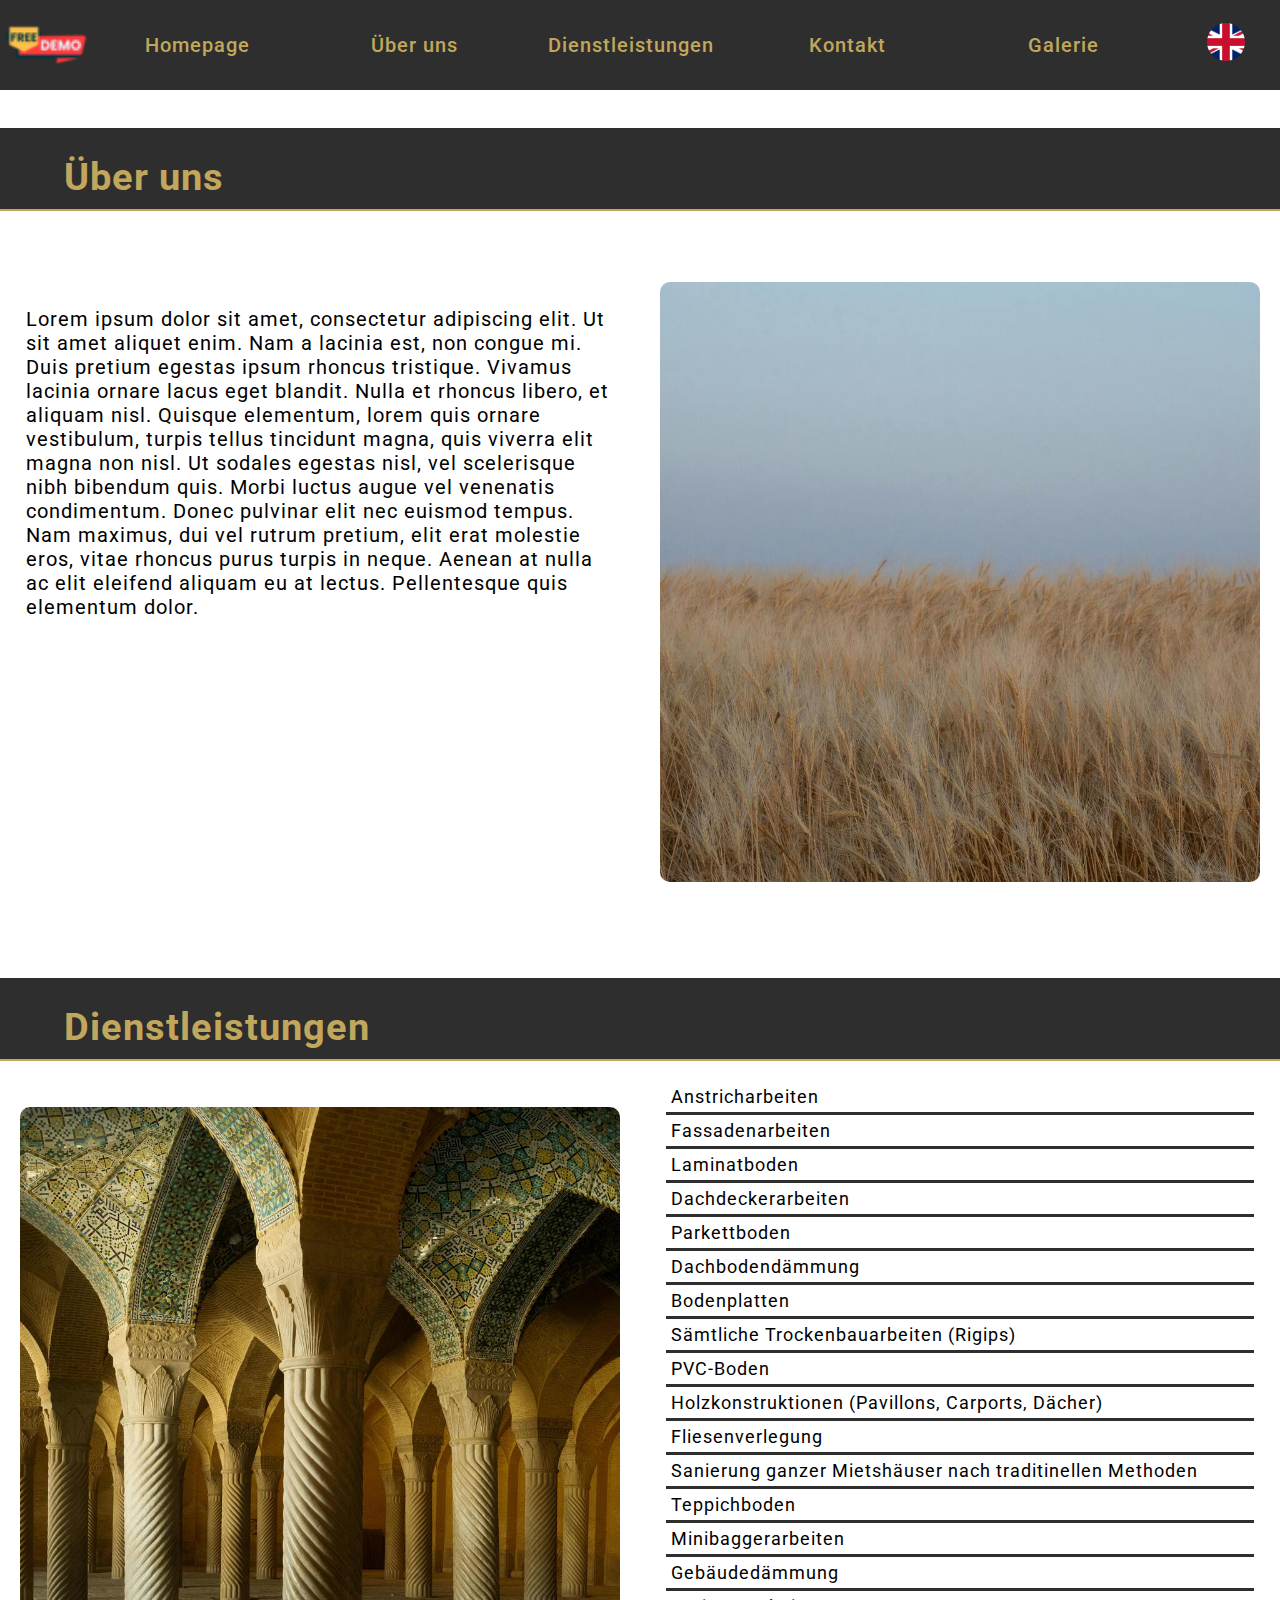
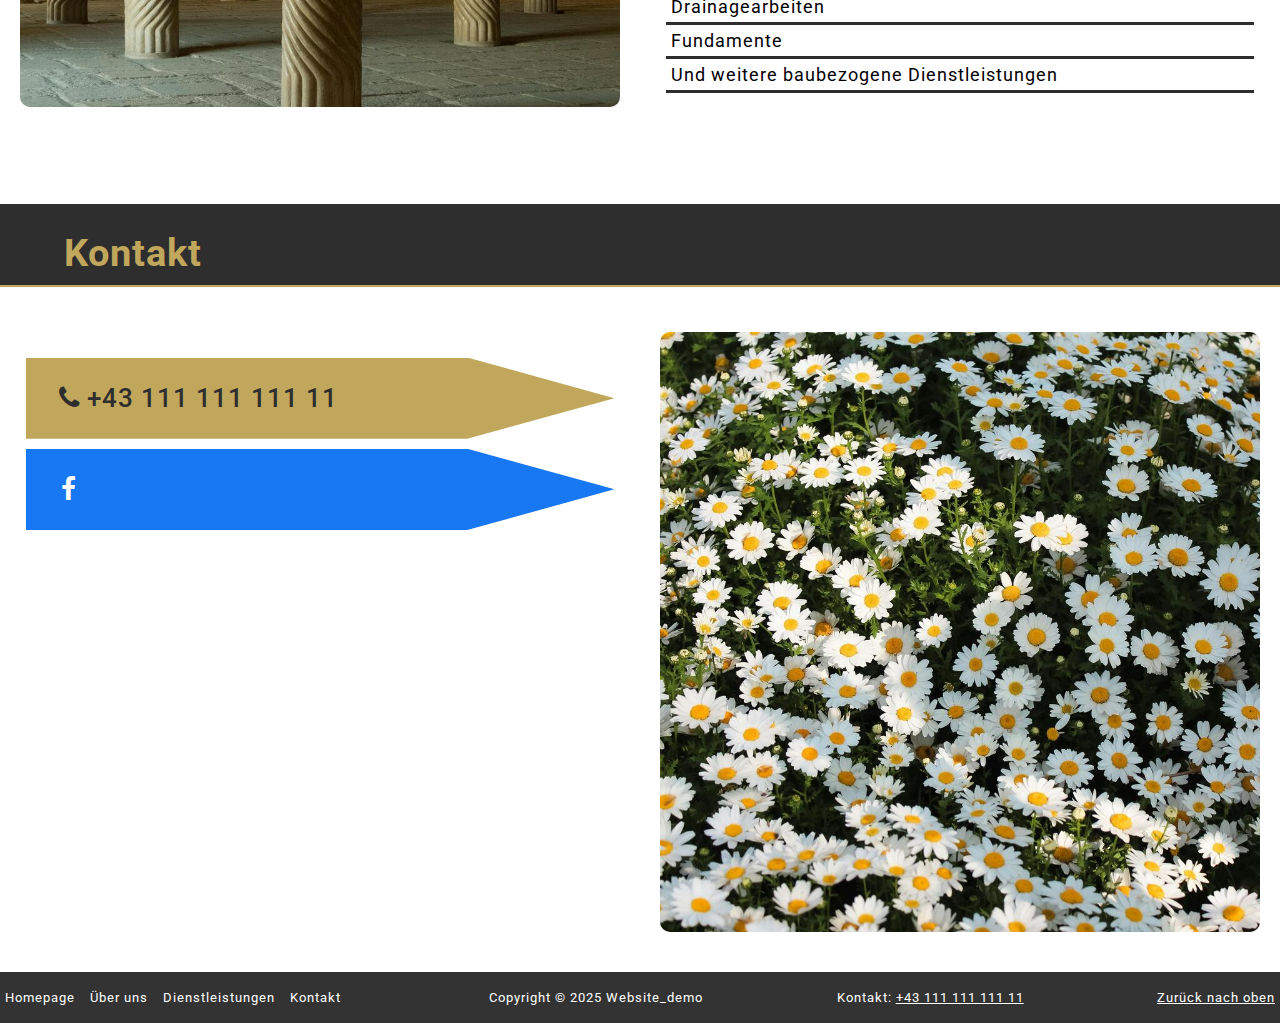
<file: index.html>
<!DOCTYPE html>
<html lang="de">
    <head>
        <title>Website_demo</title>
        <meta name="viewport" content="width=device-width, initial-scale=1.0">
        <meta charset="UTF-8">
        <meta name="description" content="website description">
        <meta name="keywords" content="Anstricharbeiten, Fassadenarbeiten, Laminatboden, Dachdeckerarbeiten, Parkettboden, Dachbodendämmung, Bodenplatten, Sämtliche Trockenbauarbeiten (Rigips), PVC-Boden, Holzkonstruktionen (Pavillons, Carports, Dächer), Fliesenverlegung, Sanierung ganzer Mietshäuser nach traditinellen Methoden, Teppichboden">
        <link rel="stylesheet" href="style.css">
        <link rel="stylesheet" href="font/css/fontello.css">
        <meta http-equiv="X-UA-Compatible" content="IE=edge">
        <meta name="author" content="Ola">
        <link rel="icon" href="img/logo.jfif">
        <link rel="preconnect" href="https://fonts.googleapis.com">
        <link rel="preconnect" href="https://fonts.gstatic.com" crossorigin>
        <link href="https://fonts.googleapis.com/css2?family=Roboto:wght@400;500;700&display=swap" rel="stylesheet">
        <link rel="icon" type="image/jpg" sizes="32x32" href="img2/logo-small.png">
        <link rel="icon" type="image/jpg" sizes="16x16" href="img2/logo-small.png">
        <link rel="apple-touch-icon" href="img2/logo-small.png">
        
    </head>
    <body>
        <header>

            <nav>
                <div class="menu_gl">
                <div class="rightSection"><a href="index.html"><img src="img/logo.png" class="logo" alt="logotype"   srcset="img2/logo-small.png 480w, img2/logo-medium.png 800w, img2/logo-large.png 1200w"
                    sizes="(max-width: 600px) 80vw, 50vw"></a></div>
                <div class="midleSection"> 
                    <div class="el_menu"><a href="index.html">Homepage</a></div>
                    <div class="el_menu"><a href="#about">Über uns</a></div>
                    <div class="el_menu"><a href="#services">Dienstleistungen</a></div>
                    <div class="el_menu"><a href="#contact">Kontakt</a></div>
                    <div class="el_menu"><a href="gallery.html">Galerie</a></div>
                    <div class="eng"><a href="main_eng.html"><img src="img/eng.png" alt="change language to English"></a></div>
                    </div>
                </div>
            </nav>
        </header>
        <main>    
            <div class="grid-container">
                <div class="onas" id="about"> Über uns </div>
                <div class="main-content" >
                            
                            <div class="opis">
                                Lorem ipsum dolor sit amet, consectetur adipiscing elit. Ut sit amet aliquet enim. Nam a lacinia est, non congue mi. Duis pretium egestas ipsum rhoncus tristique. Vivamus lacinia ornare lacus eget blandit. Nulla et rhoncus libero, et aliquam nisl. Quisque elementum, lorem quis ornare vestibulum, turpis tellus tincidunt magna, quis viverra elit magna non nisl. Ut sodales egestas nisl, vel scelerisque nibh bibendum quis. Morbi luctus augue vel venenatis condimentum. Donec pulvinar elit nec euismod tempus. Nam maximus, dui vel rutrum pretium, elit erat molestie eros, vitae rhoncus purus turpis in neque. Aenean at nulla ac elit eleifend aliquam eu at lectus. Pellentesque quis elementum dolor.
                            </div>
                </div>
                <div class="photo" id="photo1">
                    <div class="hexagon">
                    <img src="img/zdj3.jpg" alt="Opis zdjęcia" srcset="img2/zdj3-small.jpg 300w, img2/zdj3-medium.jpg 600w, img2/zdj3-large.jpg 960w, img2/zdj3-xlarge.jpg 1200w"
                    sizes="(max-width: 600px) 50vw, (max-width: 1200px) 50vw, 50vw">
                    </div>
                </div>
                
                <div class="photo-l" id="photo2">
                    <div class="hexagon">
                    <img src="img/zdj4.jpg" alt="Opis zdjęcia" srcset="img2/zdj4-small.jpg 300w, img2/zdj4-medium.jpg 600w, img2/zdj4-large.jpg 960w, img2/zdj4-xlarge.jpg 1200w"
                    sizes="(max-width: 600px) 50vw, (max-width: 1200px) 50vw, 50vw">
                    </div>
                </div>
                <div class="onas1" id="services"> Dienstleistungen </div>
                <div class="main-content" >
                    
                    <div class="opis"> 
                        <ul>
                            <li >Anstricharbeiten</li>
                            <li>Fassadenarbeiten</li>
                            <li>Laminatboden</li>
                            <li>Dachdeckerarbeiten</li>
                            <li>Parkettboden</li>
                            <li>Dachbodendämmung</li>
                            <li>Bodenplatten</li>
                            <li>Sämtliche Trockenbauarbeiten (Rigips)</li>
                            <li>PVC-Boden</li>
                            <li>Holzkonstruktionen (Pavillons, Carports, Dächer)</li>
                            <li>Fliesenverlegung</li>
                            <li>Sanierung ganzer Mietshäuser nach traditinellen Methoden</li>
                            <li>Teppichboden</li> 
                            <li>Minibaggerarbeiten</li>
                            <li>Gebäudedämmung</li>
                            <li>Drainagearbeiten</li>
                            <li>Fundamente</li> 
                            <li>Und weitere baubezogene Dienstleistungen</li>      
                        </ul>
                    </div>
                </div>
                <div class="main-content" id="contact">
                    <div class="onas"> Kontakt </div>
                    <div class="opis">
                        <div class="hexagon1">
                            <i class="demo-icon icon-phone"></i> <a href="+43 111 111 111 11">+43 111 111 111 11</a> 
                        </div>
                        <a href="https://www.facebook.com" aria-label="Lesen Sie mehr über Ola auf Facebook"><div class="hexagon1" id="hex1">
                            <i class="demo-icon icon-facebook"></i>
                        </div></a>
                    </div>
                </div>
                <div class="photo" id="photo1">
                    <div class="hexagon">
                    <img src="img/zdj1.jpg" alt="Opis zdjęcia" srcset="img2/zdj1-small.jpg 300w, img2/zdj1-medium.jpg 600w, img2/zdj1-large.jpg 960w, img2/zdj1-xlarge.jpg 1200w"
                    sizes="(max-width: 600px) 50vw, (max-width: 1200px) 50vw, 50vw">
                    </div>
                </div>
            </div>
           
            
        </main>
        
        <footer class="footer">
              <nav>
            <ul>
                <li><a href="index.html">Homepage</a></li>
                <li><a href="#about">Über uns</a></li>
                <li><a href="#services">Dienstleistungen</a></li>
                <li><a href="#contact">Kontakt</a></li>
            </ul>
            </nav>
            <p>Copyright &copy; 2025 Website_demo</p>
            <p>Kontakt: <a href="+43 111 111 111 11">+43 111 111 111 11</a></p>
            <a href="#top">Zurück nach oben</a>
        </footer>
        
    </body>
</html>
</file>
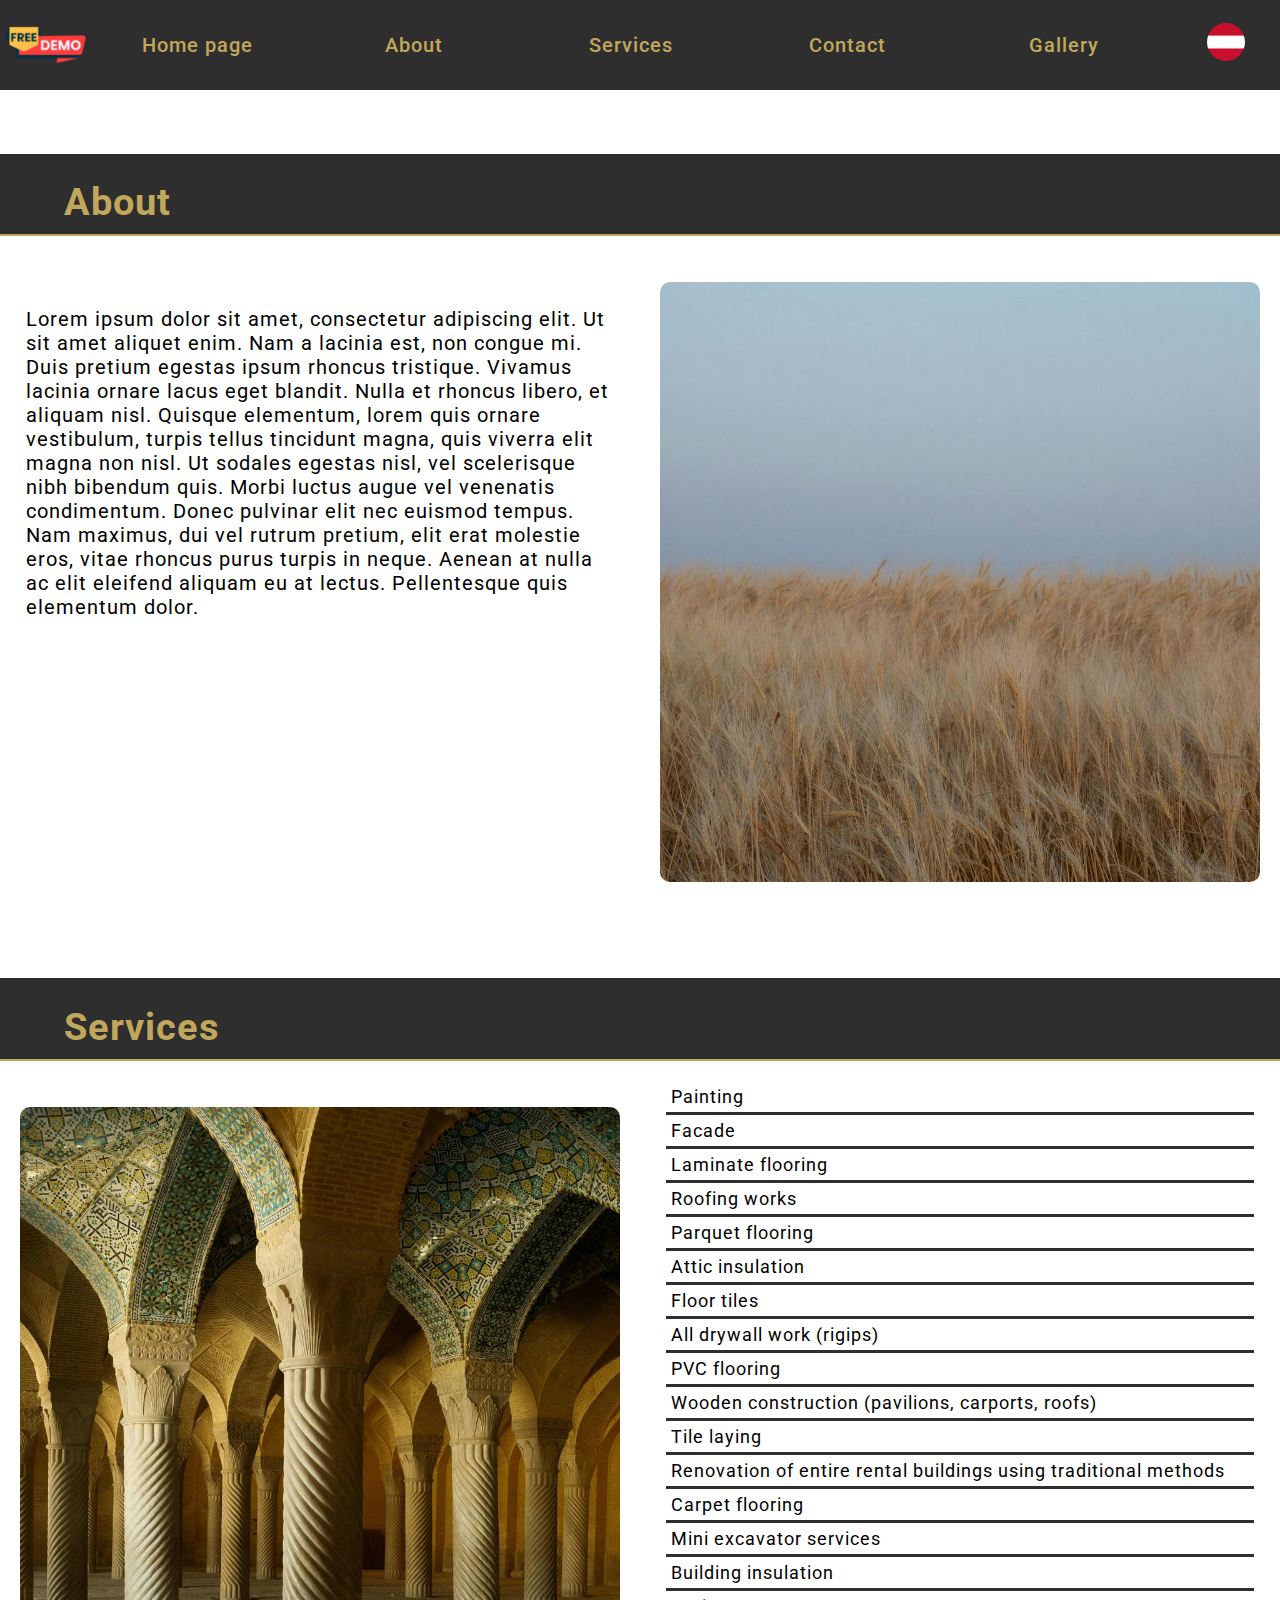
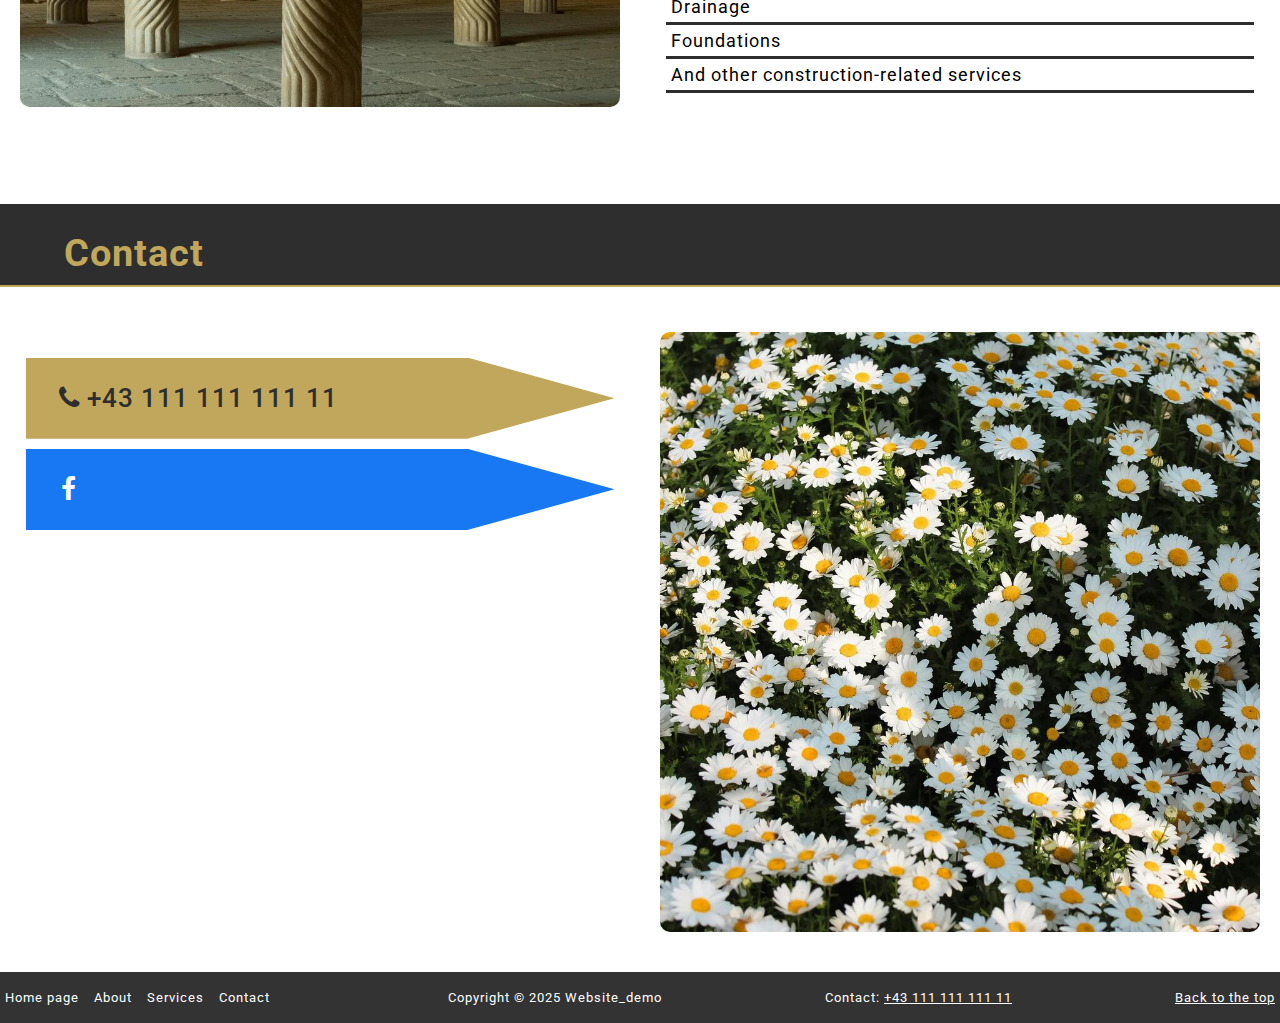
<file: main_eng.html>
<!DOCTYPE html>
<html lang="en">
    <head>
        <title>Website_demo</title>
        <meta name="viewport" content="width=device-width, initial-scale=1.0">
        <meta charset="UTF-8">
        <meta name="description" content="website description">
        <meta name="keywords" content="Anstricharbeiten, Fassadenarbeiten, Laminatboden, Dachdeckerarbeiten, Parkettboden, Dachbodendämmung, Bodenplatten, Sämtliche Trockenbauarbeiten (Rigips), PVC-Boden, Holzkonstruktionen (Pavillons, Carports, Dächer), Fliesenverlegung, Sanierung ganzer Mietshäuser nach traditinellen Methoden, Teppichboden">
        <link rel="stylesheet" href="style.css">
        <meta http-equiv="X-UA-Compatible" content="IE=edge">
        <meta name="author" content="Ola">
        <link rel="stylesheet" href="font/css/fontello.css">
        <link rel="icon" href="img/logo.jfif">
        <link rel="preconnect" href="https://fonts.googleapis.com">
        <link rel="preconnect" href="https://fonts.gstatic.com" crossorigin>
        <link href="https://fonts.googleapis.com/css2?family=Roboto:wght@400;500;700&display=swap" rel="stylesheet">
        <link rel="icon" type="image/jpg" sizes="32x32" href="img2/logo-small.png">
        <link rel="icon" type="image/jpg" sizes="16x16" href="img2/logo-small.png">
        <link rel="apple-touch-icon" href="img2/logo-small.png">
    </head>
    <body>
        <header>

            <nav>
                <div class="menu_gl">
                <div class="rightSection"><a href="index.html"><img src="img/logo.png" class="logo" alt="logotype" srcset="img2/logo-small.png 480w, img2/logo-medium.png 800w, img2/logo-large.png 1200w"></a></div>
                <div class="midleSection"> 
                    <div class="el_menu"><a href="main_eng.html">Home page</a></div>
                    <div class="el_menu"><a href="#about">About</a></div>
                    <div class="el_menu"><a href="#services">Services</a></div>
                    <div class="el_menu"><a href="#contact">Contact</a></div>
                    <div class="el_menu"><a href="gallery_eng.html">Gallery</a></div>
                    <div class="eng"><a href="index.html"><img src="img/aus.png" alt="Ändern Sie die Sprache auf Deutsch"></a></div>
                    </div>
                </div>
            </nav>
        </header>
        <main>    
            <div class="grid-container">
                <div class="main-content" >
                            <div class="onas" id="about"> About </div>
                            <div class="opis">
                                Lorem ipsum dolor sit amet, consectetur adipiscing elit. Ut sit amet aliquet enim. Nam a lacinia est, non congue mi. Duis pretium egestas ipsum rhoncus tristique. Vivamus lacinia ornare lacus eget blandit. Nulla et rhoncus libero, et aliquam nisl. Quisque elementum, lorem quis ornare vestibulum, turpis tellus tincidunt magna, quis viverra elit magna non nisl. Ut sodales egestas nisl, vel scelerisque nibh bibendum quis. Morbi luctus augue vel venenatis condimentum. Donec pulvinar elit nec euismod tempus. Nam maximus, dui vel rutrum pretium, elit erat molestie eros, vitae rhoncus purus turpis in neque. Aenean at nulla ac elit eleifend aliquam eu at lectus. Pellentesque quis elementum dolor.
                            </div>
                </div>
                <div class="photo">
                    <div class="hexagon">
                    <img src="img/zdj3.jpg" alt="Opis zdjęcia" srcset="img2/zdj3-small.jpg 300w, img2/zdj3-medium.jpg 600w, img2/zdj3-large.jpg 960w, img2/zdj3-xlarge.jpg 1200w"
                    sizes="(max-width: 600px) 50vw, (max-width: 1200px) 50vw, 50vw">
                    </div>
                </div>
                <div class="photo-l">
                    <div class="hexagon">
                    <img src="img/zdj4.jpg" alt="Opis zdjęcia" srcset="img2/zdj4-small.jpg 300w, img2/zdj4-medium.jpg 600w, img2/zdj4-large.jpg 960w, img2/zdj4-xlarge.jpg 1200w"
                    sizes="(max-width: 600px) 50vw, (max-width: 1200px) 50vw, 50vw">
                    </div>
                </div>
                <div class="onas1" id="services"> Services </div>
                <div class="main-content" >
                    
                    <div class="opis"> 
                        <ul>
                            <li>Painting</li>
                            <li>Facade</li>
                            <li>Laminate flooring</li>
                            <li>Roofing works</li>
                            <li>Parquet flooring</li>
                            <li>Attic insulation</li>
                            <li>Floor tiles</li>
                            <li>All drywall work (rigips)</li>
                            <li>PVC flooring</li>
                            <li>Wooden construction (pavilions, carports, roofs)</li>
                            <li>Tile laying</li>
                            <li>Renovation of entire rental buildings using traditional methods</li>
                            <li>Carpet flooring</li>
                            <li>Mini excavator services</li>
                            <li>Building insulation</li>
                            <li>Drainage</li>
                            <li>Foundations</li> 
                            <li>And other construction-related services</li>      
                        </ul>
                    </div>
                </div>
                <div class="main-content" id="contact">
                    <div class="onas"> Contact </div>
                    <div class="opis">
                        <div class="hexagon1">
                            <i class="demo-icon icon-phone"></i> <a href="+43 111 111 111 11">+43 111 111 111 11</a> 
                        </div>
                        <a href="https://www.facebook.com" aria-label="Read more about Ola on facebook"><div class="hexagon1" id="hex1">
                            <i class="demo-icon icon-facebook"></i>
                        </div></a>
                    </div>
                </div>
                <div class="photo">
                    <div class="hexagon">
                    <img src="img/zdj1.jpg" alt="Opis zdjęcia" srcset="img2/zdj1-small.jpg 300w, img2/zdj1-medium.jpg 600w, img2/zdj1-large.jpg 960w, img2/zdj1-xlarge.jpg 1200w"
                    sizes="(max-width: 600px) 50vw, (max-width: 1200px) 50vw, 50vw">
                    </div>
                </div>
            </div>
           
            
        </main>
        
        <footer class="footer">
              <nav>
            <ul>
                <li><a href="main_eng.html">Home page</a></li>
                <li><a href="#about">About</a></li>
                <li><a href="#services">Services</a></li>
                <li><a href="#contact">Contact</a></li>
            </ul>
            </nav>
            <p>Copyright &copy; 2025 Website_demo</p>
            <p>Contact:  <a href="+43 111 111 111 11">+43 111 111 111 11</a></p>
            <a href="#top">Back to the top</a>
        </footer>
    </body>
</html>
</file>
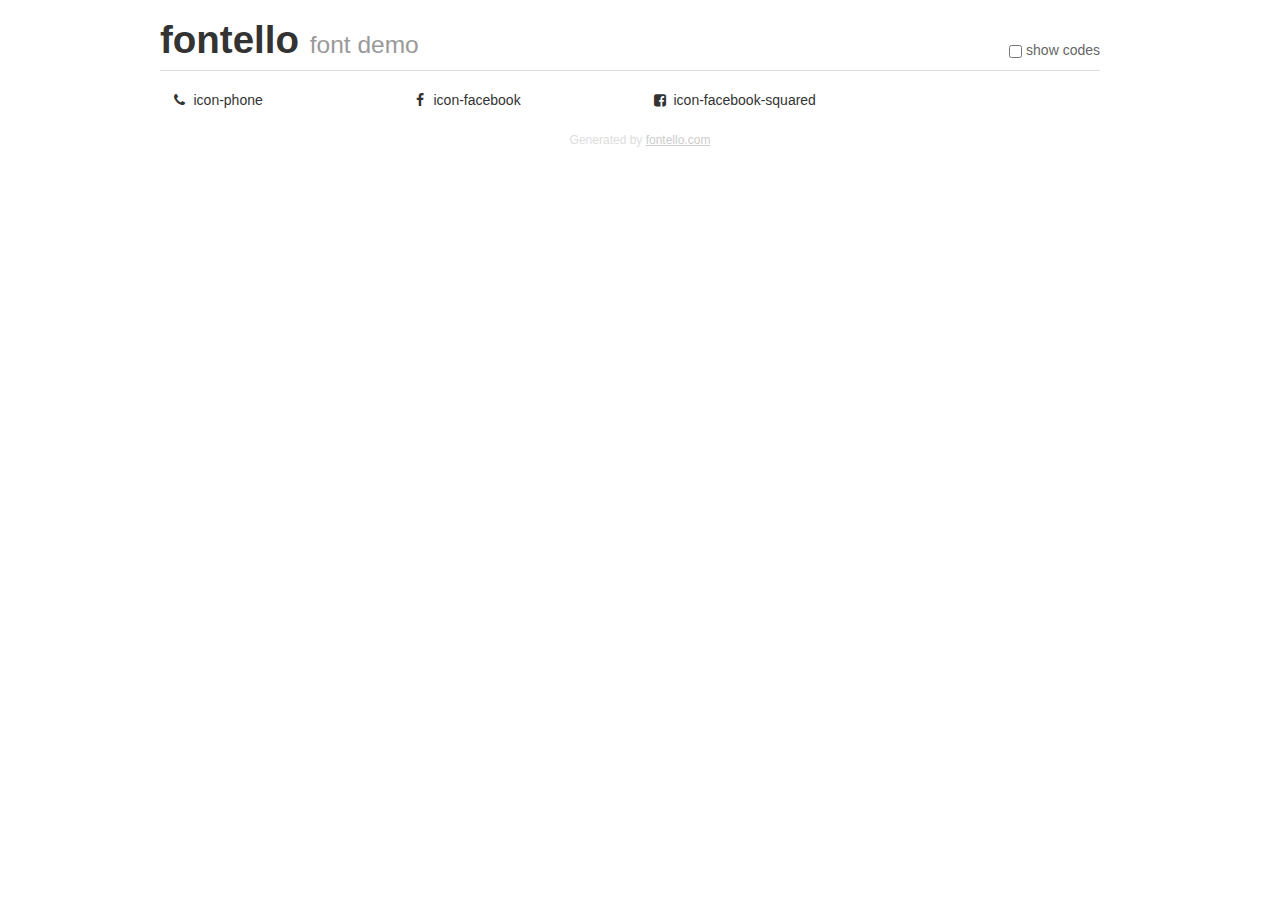
<file: font/demo.html>
<!DOCTYPE html>
<html>
  <head>
  <!--[if lt IE 9]><script language="javascript" type="text/javascript" src="//html5shim.googlecode.com/svn/trunk/html5.js"></script><![endif]-->
  <meta charset="UTF-8">
  <style>
    html {
      font-size: 100%;
      -webkit-text-size-adjust: 100%;
      -ms-text-size-adjust: 100%;
    }
    a:focus {
      outline: thin dotted #333;
      outline: 5px auto -webkit-focus-ring-color;
      outline-offset: -2px;
    }
    a:hover,
    a:active {
      outline: 0;
    }
    input {
      margin: 0;
      font-size: 100%;
      vertical-align: middle;
      *overflow: visible;
      line-height: normal;
    }
    input::-moz-focus-inner {
      padding: 0;
      border: 0;
    }
    body {
      margin: 0;
      font-family: "Helvetica Neue", Helvetica, Arial, sans-serif;
      font-size: 14px;
      line-height: 20px;
      color: #333;
      background-color: #fff;
    }
    a {
      color: #08c;
      text-decoration: none;
    }
    a:hover {
      color: #005580;
      text-decoration: underline;
    }
    .row {
      margin-left: -20px;
      *zoom: 1;
    }
    .row:before,
    .row:after {
      display: table;
      content: "";
      line-height: 0;
    }
    .row:after {
      clear: both;
    }
    .span3 {
      float: left;
      min-height: 1px;
      margin-left: 20px;
      width: 220px;
    }
    .container {
      width: 940px;
      margin-right: auto;
      margin-left: auto;
      *zoom: 1;
    }
    .container:before,
    .container:after {
      display: table;
      content: "";
      line-height: 0;
    }
    .container:after {
      clear: both;
    }
    small {
      font-size: 85%;
    }
    h1 {
      margin: 10px 0;
      font-family: inherit;
      font-weight: bold;
      line-height: 20px;
      color: inherit;
      text-rendering: optimizelegibility;
      line-height: 40px;
      font-size: 38.5px;
    }
    h1 small {
      font-weight: normal;
      line-height: 1;
      color: #999;
      font-size: 24.5px;
    }

    body {
      margin-top: 90px;
    }
    .header {
      position: fixed;
      top: 0;
      left: 50%;
      margin-left: -480px;
      background-color: #fff;
      border-bottom: 1px solid #ddd;
      padding-top: 10px;
      z-index: 10;
    }
    .footer {
      color: #ddd;
      font-size: 12px;
      text-align: center;
      margin-top: 20px;
    }
    .footer a {
      color: #ccc;
      text-decoration: underline;
    }
    .the-icons {
      font-size: 14px;
      line-height: 24px;
    }
    .switch {
      position: absolute;
      right: 0;
      bottom: 10px;
      color: #666;
    }
    .switch input {
      margin-right: 0.3em;
    }
    .codesOn .i-name {
      display: none;
    }
    .codesOn .i-code {
      display: inline;
    }
    .i-code {
      display: none;
    }
    @font-face {
      font-family: 'fontello';
      src: url('./font/fontello.eot?81417182');
      src: url('./font/fontello.eot?81417182#iefix') format('embedded-opentype'),
           url('./font/fontello.woff?81417182') format('woff'),
           url('./font/fontello.ttf?81417182') format('truetype'),
           url('./font/fontello.svg?81417182#fontello') format('svg');
      font-weight: normal;
      font-style: normal;
    }
    .demo-icon {
      font-family: "fontello";
      font-style: normal;
      font-weight: normal;
      speak: never;
     
      display: inline-block;
      text-decoration: inherit;
      width: 1em;
      margin-right: .2em;
      text-align: center;
      /* opacity: .8; */
     
      /* For safety - reset parent styles, that can break glyph codes*/
      font-variant: normal;
      text-transform: none;
     
      /* fix buttons height, for twitter bootstrap */
      line-height: 1em;
     
      /* Animation center compensation - margins should be symmetric */
      /* remove if not needed */
      margin-left: .2em;
     
      /* You can be more comfortable with increased icons size */
      /* font-size: 120%; */
     
      /* Font smoothing. That was taken from TWBS */
      -webkit-font-smoothing: antialiased;
      -moz-osx-font-smoothing: grayscale;
     
      /* Uncomment for 3D effect */
      /* text-shadow: 1px 1px 1px rgba(127, 127, 127, 0.3); */
    }
    </style>
    <link rel="stylesheet" href="css/animation.css"><!--[if IE 7]><link rel="stylesheet" href="css/" + font.fontname + "-ie7.css"><![endif]-->
    <script>
      function toggleCodes(on) {
        var obj = document.getElementById('icons');
      
        if (on) {
          obj.className += ' codesOn';
        } else {
          obj.className = obj.className.replace(' codesOn', '');
        }
      }
    </script>
  </head>
  <body>
    <div class="container header">
      <h1>fontello <small>font demo</small></h1>
      <label class="switch">
        <input type="checkbox" onclick="toggleCodes(this.checked)">show codes
      </label>
    </div>
    <div class="container" id="icons">
      <div class="row">
        <div class="span3" title="Code: 0xe800">
          <i class="demo-icon icon-phone">&#xe800;</i> <span class="i-name">icon-phone</span><span class="i-code">0xe800</span>
        </div>
        <div class="span3" title="Code: 0xf09a">
          <i class="demo-icon icon-facebook">&#xf09a;</i> <span class="i-name">icon-facebook</span><span class="i-code">0xf09a</span>
        </div>
        <div class="span3" title="Code: 0xf308">
          <i class="demo-icon icon-facebook-squared">&#xf308;</i> <span class="i-name">icon-facebook-squared</span><span class="i-code">0xf308</span>
        </div>
      </div>
    </div>
    <div class="container footer">Generated by <a href="https://fontello.com">fontello.com</a></div>
  </body>
</html>
</file>
<file: style.css>
body, html {
    margin: 0;
    padding: 0;
    width: 100%;
    height: 100%;
}
body{
    background-color: white;
    margin: 0;
    font-family: "Roboto", sans-serif;
    font-weight: 400;
    font-size: 18px;
    letter-spacing: 1px;
    font-style: normal;
}
.menu_gl{ 
    display: flex;
    flex-direction: row;
    height: clamp(50px, 7vw, 100px);
    position: fixed; 
    top: 0; 
    left: 0; 
    width: 100%; 
    background-color: aqua; 
    z-index: 1000; 
    font-weight: 500;
}
.rightSection{
    background-color: rgb(46, 46, 46);
}
.logo{
height: clamp(50px, 7vw, 100px);
}
.midleSection{
    font-size: clamp(5px, 2vw, 20px);
    background-color: rgb(46, 46, 46);
    flex: 1;
    height: clamp(50px, 7vw, 100px);
    display: flex;
    align-items: center;  
    
}
.el_menu{
    background-color: rgb(46, 46, 46);
    flex: 2;
    display: flex;
    justify-content: center;
    align-items: center;
    height: 100%;
    
}
.el_menu a:link{
    color: rgb(193, 167, 92);
    text-decoration: none;
    flex: 1;
    display: flex;
    justify-content: center;
    align-items: center;
    height: 100%;
    width: 100%;
    transition: background-color 0.5s ease;
}
.el_menu a:visited {
    color: rgb(193, 167, 92); 
}
.el_menu a:hover{
    flex: 1;
    display: flex;
    justify-content: center;
    align-items: center;
    height: 100%;
    background-color: rgb(193, 167, 92);
    color: rgb(46, 46, 46);
}
.eng{
    background-color: rgb(46, 46, 46);
    display: flex;
    flex: 1;
    justify-content: center;
    align-items: center; 
    
}
.eng img {
    height: 3vw;
    border-radius: 100px;
    object-fit: cover;
    transition: border 0.2s ease;
}
.eng a img:hover{
    border: 4px solid rgb(193, 167, 92);
}
.grid-container {
    color:black;
    display: grid;
    margin: 0;
    margin-top: clamp(70px, 10vw, 150px);
    grid-template-columns: 1fr 1fr; 
    width: 100%;
    height: auto; 
    padding: 0;
}

.main-content {
    overflow-y: auto; 
    border: none;
    margin-top: clamp(5px, 2vw, 100px);
    margin-bottom: clamp(5px, 2vw, 100px);
}
.photo {
    width: 1fr; 
    margin: 0;   
    padding: 0;
    margin-bottom: 20px; 
    overflow-y: auto; 
    overflow: hidden; 
}
.photo-l {
    width: 100%; 
    margin: 0;   
    padding: 0;
    margin-bottom: 20px; 
    overflow-y: auto; 
    overflow: hidden; 
     
}
.photo, .photo-l {
    width: 100%; 
    display: flex;  
    align-items: center;
    justify-content: center; 
    margin: 0;
    padding: 0;
    margin-bottom: 20px;
    overflow: hidden;
}
.hexagon {
    aspect-ratio: 1;
    width: 1fr; 
    max-height: 600px;
    overflow: hidden;
    display: flex;
    align-items: center;
    justify-content: center;
    background-color: white; 
    border-radius: 10px;
}

.hexagon img {
    width: 100%;
    height: auto;
    object-fit: contain; 
}

.onas{
    text-align: left;
    width: 95%;
    background-color: rgb(46, 46, 46);
    color: rgb(193, 167, 92);
    padding-top: clamp(20px, 2vw, 100px);
    padding-bottom: 10px;
    padding-left: 5%;
    border-bottom: 2px solid rgb(193, 167, 92); 
    font-weight: 700;
    font-size: 3vw;
    position: absolute;  
    z-index: 100;
}
.onas1{
    padding-left: 5%;
    width: 95%;
    background-color: rgb(46, 46, 46);;
    color: rgb(193, 167, 92);
    padding-top: clamp(20px, 2vw, 100px);
    padding-bottom: 10px;
    margin-top: clamp(380px, 75vw, 850px);
    border-bottom: 2px solid rgb(193, 167, 92); 
    font-weight: 700;
    font-size: 3vw;
    text-align: left;
    position: absolute;  
    z-index: 100;
}
.photo, .photo-l{
    margin-top: clamp(0px, 12vw, 200px);
}

.opis{
    margin-top: clamp(100px, 10vw, 200px);
    padding-top: clamp(10px, 2vw, 100px);
    padding-left: clamp(10px, 2vw, 50px);
    padding-right: clamp(10px, 2vw, 50px);
    margin-bottom: clamp(60px, 2vw, 100px);
    font-size: clamp(5px, 2vw, 20px);
}
.footer {
    display: flex;
    margin-top: 20px;
    justify-content: space-between; 
    align-items: center; 
    background-color: #333;
    color: white;
    font-size: clamp(2px, 2vw, 13px);
    padding: 5px;
}
.footer a:link, .footer a:visited{
    color: white;
}
.footer nav ul {
    display: flex;
    list-style-type: none;
    padding: 0;
    margin: 0;
}

.footer nav ul li {
    margin-right: 15px;
}

.footer nav ul li a {
    color: white;
    text-decoration: none;
}

.footer nav ul li a:hover {
    text-decoration: underline;
}
.hexagon1 {
    background-color: rgb(193, 167, 92);
    padding: clamp(10px, 2vw, 30px);
    margin-bottom: 10px;
    clip-path: polygon(0% 0%, 0% 100%, 75% 100%, 100% 50%, 75% 0%);
    font-weight: 500;
    font-size: clamp(2px, 2vw, 40px);  
    display: flex; 
}


.hexagon1 a {
    text-decoration: none; 
    display: inline-block; 
    color: rgb(46, 46, 46);
}

.hexagon1 i {
    font-size: inherit; 
    color: rgb(46, 46, 46); 
    display: inline-block; 
}

.hexagon1 a:hover i {
    color: rgb(46, 46, 46); 
}

#hex1 {
    background-color: #1877F2; 
}

.opis ul {
    list-style-type: none; 
    padding: 0;
    margin: 0;
}

.opis ul li {
    color: black; 
    font-size: clamp(2px, 2vw, 18px); 
    padding: clamp(2px, 2vw, 5px); 
    border-bottom: 3px solid rgb(46, 46, 46); 
    transition: transform 0.3s ease, background-color 0.3s ease; 
}
/* Stylowanie dla samych ikon */
.hexagon1 i.icon-facebook  {
    font-size: inherit; 
    color: white; 
    display: inline-block; 
}

/* Efekt hover dla ikony */
.hexagon1 a:hover i.icon-facebook {
    color: white; 
}
</file>
<file: font/css/fontello.css>
@font-face {
  font-family: 'fontello';
  src: url('../font/fontello.eot?20863523');
  src: url('../font/fontello.eot?20863523#iefix') format('embedded-opentype'),
       url('../font/fontello.woff2?20863523') format('woff2'),
       url('../font/fontello.woff?20863523') format('woff'),
       url('../font/fontello.ttf?20863523') format('truetype'),
       url('../font/fontello.svg?20863523#fontello') format('svg');
  font-weight: normal;
  font-style: normal;
}
/* Chrome hack: SVG is rendered more smooth in Windozze. 100% magic, uncomment if you need it. */
/* Note, that will break hinting! In other OS-es font will be not as sharp as it could be */
/*
@media screen and (-webkit-min-device-pixel-ratio:0) {
  @font-face {
    font-family: 'fontello';
    src: url('../font/fontello.svg?20863523#fontello') format('svg');
  }
}
*/
[class^="icon-"]:before, [class*=" icon-"]:before {
  font-family: "fontello";
  font-style: normal;
  font-weight: normal;
  speak: never;

  display: inline-block;
  text-decoration: inherit;
  width: 1em;
  margin-right: .2em;
  text-align: center;
  /* opacity: .8; */

  /* For safety - reset parent styles, that can break glyph codes*/
  font-variant: normal;
  text-transform: none;

  /* fix buttons height, for twitter bootstrap */
  line-height: 1em;

  /* Animation center compensation - margins should be symmetric */
  /* remove if not needed */
  margin-left: .2em;

  /* you can be more comfortable with increased icons size */
  /* font-size: 120%; */

  /* Font smoothing. That was taken from TWBS */
  -webkit-font-smoothing: antialiased;
  -moz-osx-font-smoothing: grayscale;

  /* Uncomment for 3D effect */
  /* text-shadow: 1px 1px 1px rgba(127, 127, 127, 0.3); */
}

.icon-phone:before { content: '\e800'; font-size: 1em;} /* '' */
.icon-facebook:before { content: '\f09a';  font-size: 1em; } /* '' */
.icon-facebook-squared:before { content: '\f308';  font-size: 3em; } /* '' */
</file>
<file: font/css/animation.css>
/*
   Animation example, for spinners
*/
.animate-spin {
  -moz-animation: spin 2s infinite linear;
  -o-animation: spin 2s infinite linear;
  -webkit-animation: spin 2s infinite linear;
  animation: spin 2s infinite linear;
  display: inline-block;
}
@-moz-keyframes spin {
  0% {
    -moz-transform: rotate(0deg);
    -o-transform: rotate(0deg);
    -webkit-transform: rotate(0deg);
    transform: rotate(0deg);
  }

  100% {
    -moz-transform: rotate(359deg);
    -o-transform: rotate(359deg);
    -webkit-transform: rotate(359deg);
    transform: rotate(359deg);
  }
}
@-webkit-keyframes spin {
  0% {
    -moz-transform: rotate(0deg);
    -o-transform: rotate(0deg);
    -webkit-transform: rotate(0deg);
    transform: rotate(0deg);
  }

  100% {
    -moz-transform: rotate(359deg);
    -o-transform: rotate(359deg);
    -webkit-transform: rotate(359deg);
    transform: rotate(359deg);
  }
}
@-o-keyframes spin {
  0% {
    -moz-transform: rotate(0deg);
    -o-transform: rotate(0deg);
    -webkit-transform: rotate(0deg);
    transform: rotate(0deg);
  }

  100% {
    -moz-transform: rotate(359deg);
    -o-transform: rotate(359deg);
    -webkit-transform: rotate(359deg);
    transform: rotate(359deg);
  }
}
@-ms-keyframes spin {
  0% {
    -moz-transform: rotate(0deg);
    -o-transform: rotate(0deg);
    -webkit-transform: rotate(0deg);
    transform: rotate(0deg);
  }

  100% {
    -moz-transform: rotate(359deg);
    -o-transform: rotate(359deg);
    -webkit-transform: rotate(359deg);
    transform: rotate(359deg);
  }
}
@keyframes spin {
  0% {
    -moz-transform: rotate(0deg);
    -o-transform: rotate(0deg);
    -webkit-transform: rotate(0deg);
    transform: rotate(0deg);
  }

  100% {
    -moz-transform: rotate(359deg);
    -o-transform: rotate(359deg);
    -webkit-transform: rotate(359deg);
    transform: rotate(359deg);
  }
}
</file>
